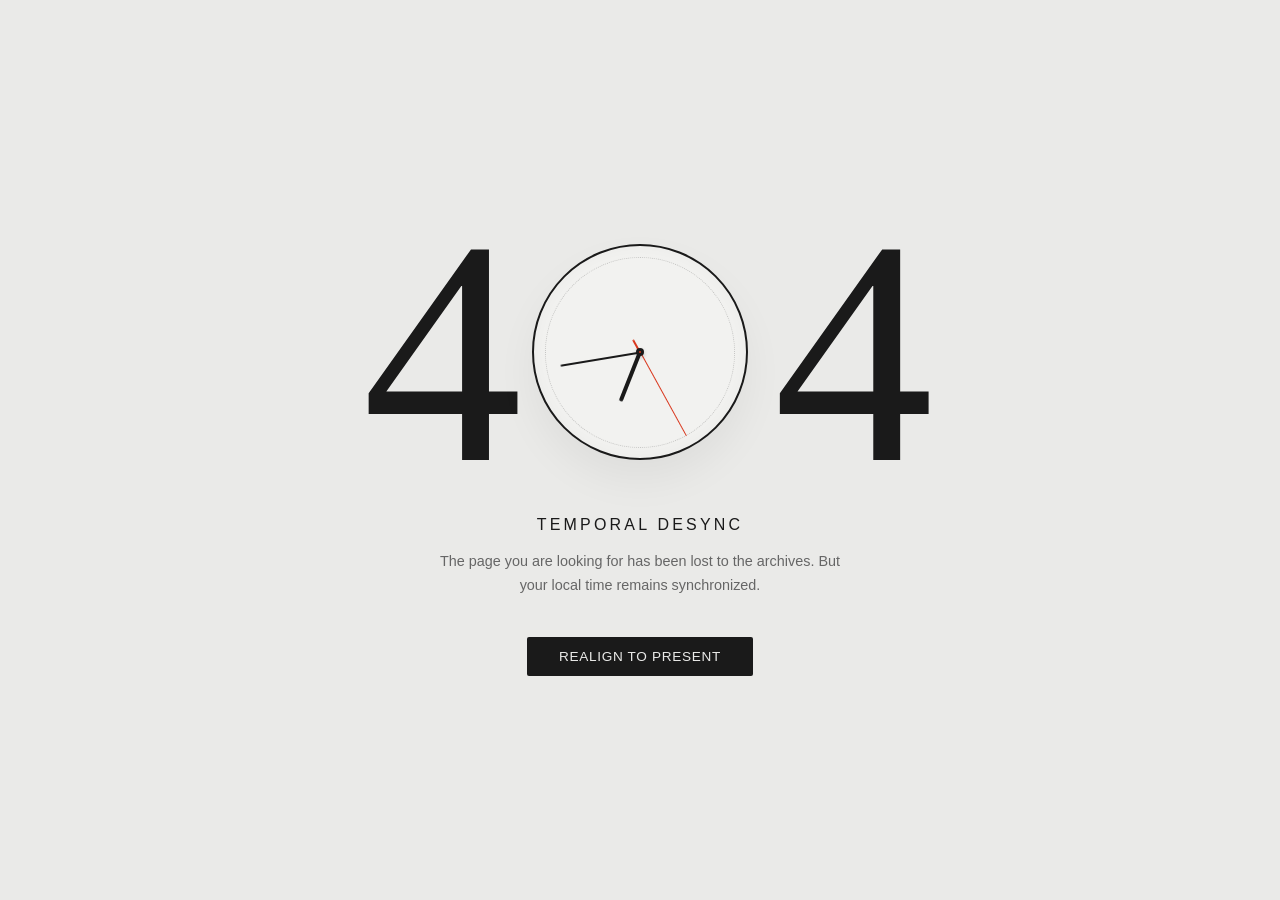
<file: index.html>
<!-- 
© 2026 Not Found Pages · 404-analog-clock-temporal-error-page
Released under the MIT License

Repository → https://github.com/notfoundpages/404-analog-clock-temporal-error-page
Live Preview → https://notfoundpages.github.io/404-analog-clock-temporal-error-page

Discover the full collection → https://notfoundpages.github.io
-->

<!DOCTYPE html>
<html lang="en">

<head>

  <!-- Character Encoding & Viewport -->
  <meta charset="UTF-8">
  <meta name="viewport" content="width=device-width, initial-scale=1.0">
  <meta http-equiv="X-UA-Compatible" content="IE=edge">

  <!-- Primary Meta Tags -->
  <title>404-analog-clock-temporal-error-page ~ notfoundpages</title>
  <meta name="title" content="404-analog-clock-temporal-error-page ~ notfoundpages">
  <meta name="description"
    content="A premium time-themed 404 error page featuring a live analog clock integrated into the design. Inspired by temporal desynchronization, it blends elegant typography, smooth real-time animations, and minimal UI. Built with pure HTML, CSS & JavaScript, it's lightweight, responsive, and perfect for modern creative web experiences and developer portfolios.">
  <meta name="keywords"
    content="404 page, lost in time, temporal desync, analog clock 404, error page design, interactive 404, HTML CSS JavaScript, responsive web design, notfoundpages, Not Found Pages, NOT FOUND PAGES, NotFoundPages, creative 404 pages, animated clock UI, minimal design, modern error page, web animation, developer portfolio UI, time themed design">

  <meta name="author" content="Not Found Pages">
  <meta name="robots" content="index, follow">
  <meta name="language" content="English">

  <!-- Open Graph / Facebook Meta Tags -->
  <meta property="og:type" content="website">
  <meta property="og:url" content="https://notfoundpages.github.io/404-analog-clock-temporal-error-page/">
  <meta property="og:title" content="404-analog-clock-temporal-error-page ~ notfoundpages">
  <meta property="og:description"
    content="A premium time-themed 404 error page featuring a live analog clock integrated into the design. Inspired by temporal desynchronization, it delivers smooth animations, elegant typography, and a modern minimal UI experience.">
  <meta property="og:image"
    content="https://notfoundpages.github.io/404-analog-clock-temporal-error-page/assets/previews/open-graph.png">
  <meta property="og:site_name" content="Not Found Pages">

  <!-- Twitter Meta Tags -->
  <meta name="twitter:card" content="summary_large_image">
  <meta name="twitter:url" content="https://notfoundpages.github.io/404-analog-clock-temporal-error-page/">
  <meta name="twitter:title" content="404-analog-clock-temporal-error-page ~ notfoundpages">
  <meta name="twitter:description"
    content="A premium time-themed 404 error page featuring a live analog clock integrated into the design. Smooth animations, minimal UI, and modern aesthetic built with HTML, CSS & JS.">
  <meta name="twitter:image"
    content="https://notfoundpages.github.io/404-analog-clock-temporal-error-page/assets/previews/open-graph.png">

  <!-- Canonical URL -->
  <link rel="canonical" href="https://notfoundpages.github.io/404-analog-clock-temporal-error-page/">

  <!-- Structured Data (JSON-LD) -->
  <script type="application/ld+json">
  {
    "@context": "https://schema.org",
    "@type": "WebPage",
    "name": "404-analog-clock-temporal-error-page",
    "description": "A premium time-themed 404 error page featuring a live analog clock integrated into the design. Inspired by temporal desynchronization, it blends elegant typography, smooth real-time animations, and minimal UI.",
    "url": "https://notfoundpages.github.io/404-analog-clock-temporal-error-page/",
    "creator": {
      "@type": "Organization",
      "name": "Not Found Pages",
      "url": "https://github.com/notfoundpages"
    },
    "isPartOf": {
      "@type": "WebSite",
      "name": "Not Found Pages",
      "url": "https://notfoundpages.github.io/"
    }
  }
  </script>

  <!-- Theme -->
  <meta name="theme-color" content="#EAEAE8">

  <!-- Stylesheets -->
  <link rel="stylesheet" href="style.css">
  
</head>

<body>

  <div class="temporal-container">
    <div class="digit">4</div>

    <div class="clock-container">
      <div class="hand hour-hand" id="hr"></div>
      <div class="hand minute-hand" id="min"></div>
      <div class="hand second-hand" id="sec"></div>
      <div class="center-pin"></div>
    </div>

    <div class="digit">4</div>
  </div>

  <div class="ui-text">
    <div class="title">Temporal Desync</div>
    <div class="subtitle">The page you are looking for has been lost to the archives. But your local time remains
      synchronized.</div>
    <a href="/" class="btn">Realign to Present</a>
  </div>

  <script src="script.js"></script>
</body>

</html>
</file>
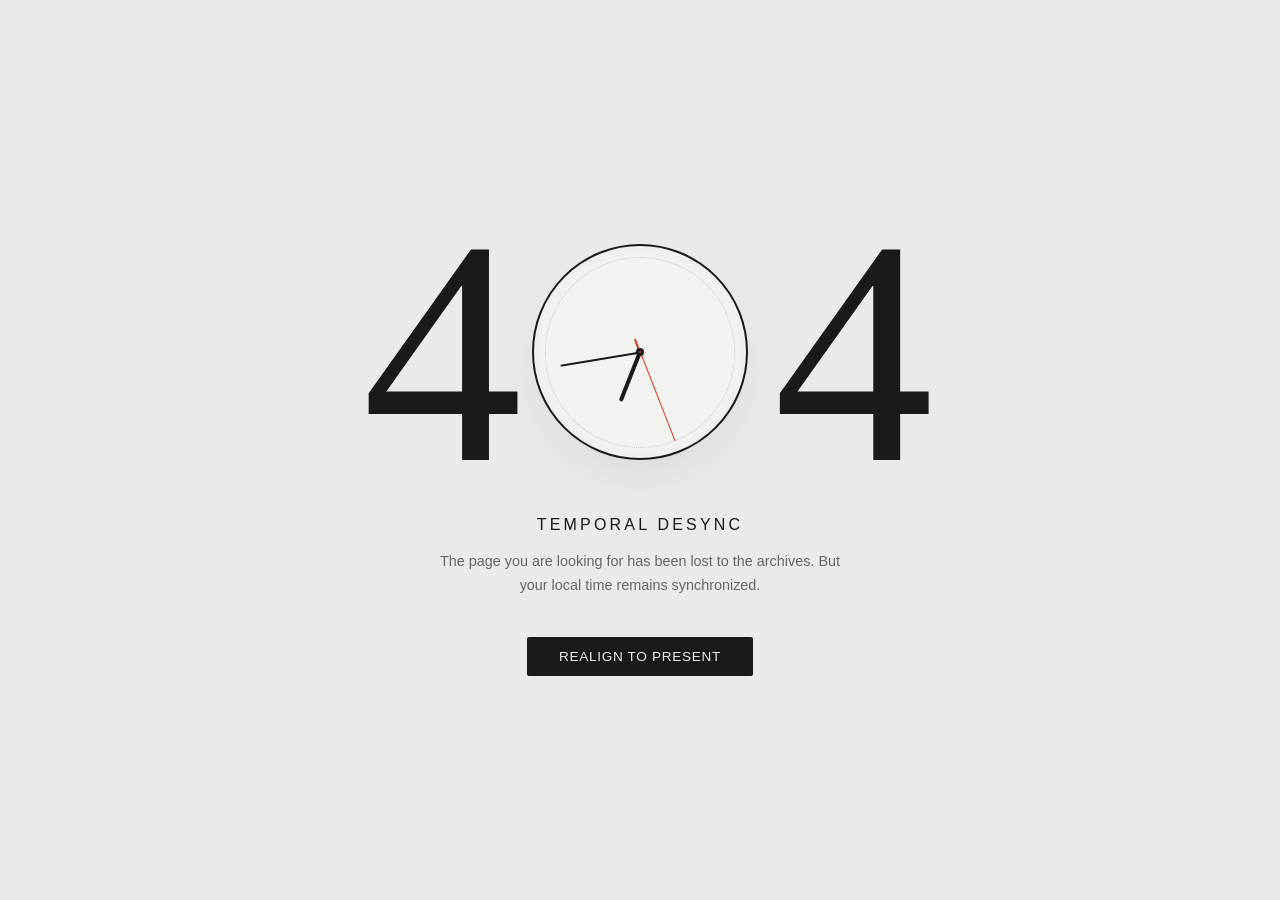
<file: inline/index.html>
<!-- 
© 2026 Not Found Pages · 404-analog-clock-temporal-error-page
Released under the MIT License

Repository → https://github.com/notfoundpages/404-analog-clock-temporal-error-page
Live Preview → https://notfoundpages.github.io/404-analog-clock-temporal-error-page

Discover the full collection → https://notfoundpages.github.io
-->

<!DOCTYPE html>
<html lang="en">

<head>

  <!-- Character Encoding & Viewport -->
  <meta charset="UTF-8">
  <meta name="viewport" content="width=device-width, initial-scale=1.0">
  <meta http-equiv="X-UA-Compatible" content="IE=edge">

  <!-- Primary Meta Tags -->
  <title>404-analog-clock-temporal-error-page ~ notfoundpages</title>
  <meta name="title" content="404-analog-clock-temporal-error-page ~ notfoundpages">
  <meta name="description"
    content="A premium time-themed 404 error page featuring a live analog clock integrated into the design. Inspired by temporal desynchronization, it blends elegant typography, smooth real-time animations, and minimal UI. Built with pure HTML, CSS & JavaScript, it's lightweight, responsive, and perfect for modern creative web experiences and developer portfolios.">
  <meta name="keywords"
    content="404 page, lost in time, temporal desync, analog clock 404, error page design, interactive 404, HTML CSS JavaScript, responsive web design, notfoundpages, Not Found Pages, NOT FOUND PAGES, NotFoundPages, creative 404 pages, animated clock UI, minimal design, modern error page, web animation, developer portfolio UI, time themed design">

  <meta name="author" content="Not Found Pages">
  <meta name="robots" content="index, follow">
  <meta name="language" content="English">

  <!-- Open Graph / Facebook Meta Tags -->
  <meta property="og:type" content="website">
  <meta property="og:url" content="https://notfoundpages.github.io/404-analog-clock-temporal-error-page/">
  <meta property="og:title" content="404-analog-clock-temporal-error-page ~ notfoundpages">
  <meta property="og:description"
    content="A premium time-themed 404 error page featuring a live analog clock integrated into the design. Inspired by temporal desynchronization, it delivers smooth animations, elegant typography, and a modern minimal UI experience.">
  <meta property="og:image"
    content="https://notfoundpages.github.io/404-analog-clock-temporal-error-page/assets/previews/open-graph.png">
  <meta property="og:site_name" content="Not Found Pages">

  <!-- Twitter Meta Tags -->
  <meta name="twitter:card" content="summary_large_image">
  <meta name="twitter:url" content="https://notfoundpages.github.io/404-analog-clock-temporal-error-page/">
  <meta name="twitter:title" content="404-analog-clock-temporal-error-page ~ notfoundpages">
  <meta name="twitter:description"
    content="A premium time-themed 404 error page featuring a live analog clock integrated into the design. Smooth animations, minimal UI, and modern aesthetic built with HTML, CSS & JS.">
  <meta name="twitter:image"
    content="https://notfoundpages.github.io/404-analog-clock-temporal-error-page/assets/previews/open-graph.png">

  <!-- Canonical URL -->
  <link rel="canonical" href="https://notfoundpages.github.io/404-analog-clock-temporal-error-page/">

  <!-- Structured Data (JSON-LD) -->
  <script type="application/ld+json">
  {
    "@context": "https://schema.org",
    "@type": "WebPage",
    "name": "404-analog-clock-temporal-error-page",
    "description": "A premium time-themed 404 error page featuring a live analog clock integrated into the design. Inspired by temporal desynchronization, it blends elegant typography, smooth real-time animations, and minimal UI.",
    "url": "https://notfoundpages.github.io/404-analog-clock-temporal-error-page/",
    "creator": {
      "@type": "Organization",
      "name": "Not Found Pages",
      "url": "https://github.com/notfoundpages"
    },
    "isPartOf": {
      "@type": "WebSite",
      "name": "Not Found Pages",
      "url": "https://notfoundpages.github.io/"
    }
  }
  </script>

  <!-- Theme -->
  <meta name="theme-color" content="#EAEAE8">

  <style>
    :root {
      --bg-color: #EAEAE8;
      /* A sophisticated, warm stone gray */
      --text-dark: #1A1A1A;
      --accent: #D9381E;
      /* A striking, mechanical vermilion red for the second hand */
    }

    * {
      margin: 0;
      padding: 0;
      box-sizing: border-box;
    }

    body {
      background-color: var(--bg-color);
      color: var(--text-dark);
      height: 100vh;
      display: flex;
      flex-direction: column;
      justify-content: center;
      align-items: center;
      overflow: hidden;
      -webkit-font-smoothing: antialiased;
    }

    /* === The 404 Temporal Display === */
    .temporal-container {
      display: flex;
      align-items: center;
      justify-content: center;
      gap: 2vw;
      /* Spacing between 4s and the clock */
      margin-bottom: 4vh;
    }

    .digit {
      font-family: 'Cormorant Garamond', serif;
      font-size: clamp(8rem, 25vw, 20rem);
      font-weight: 300;
      line-height: 0.8;
      color: var(--text-dark);
      letter-spacing: -0.05em;
    }

    /* === The Analog Clock (The '0') === */
    .clock-container {
      position: relative;
      /* Matches the visual weight and height of the 4s */
      width: clamp(5.5rem, 17vw, 13.5rem);
      height: clamp(5.5rem, 17vw, 13.5rem);
      border-radius: 50%;
      border: 2px solid var(--text-dark);
      box-shadow: inset 0 0 20px rgba(0, 0, 0, 0.03),
        0 20px 40px rgba(0, 0, 0, 0.05);
      background: #F2F2F0;
    }

    /* Subtle clock dial markings for scale */
    .clock-container::before {
      content: '';
      position: absolute;
      top: 5%;
      left: 5%;
      right: 5%;
      bottom: 5%;
      border-radius: 50%;
      border: 1px dotted rgba(26, 26, 26, 0.2);
      pointer-events: none;
    }

    .center-pin {
      position: absolute;
      top: 50%;
      left: 50%;
      transform: translate(-50%, -50%);
      width: 8px;
      height: 8px;
      background-color: var(--text-dark);
      border-radius: 50%;
      z-index: 10;
      box-shadow: 0 2px 4px rgba(0, 0, 0, 0.2);
    }

    .center-pin::after {
      content: '';
      position: absolute;
      top: 50%;
      left: 50%;
      transform: translate(-50%, -50%);
      width: 2px;
      height: 2px;
      background-color: var(--accent);
      border-radius: 50%;
      z-index: 11;
    }

    /* Clock Hands Base */
    .hand {
      position: absolute;
      bottom: 50%;
      left: 50%;
      transform-origin: bottom center;
      border-radius: 4px 4px 0 0;
      z-index: 5;
      will-change: transform;
      /* Hardware acceleration for buttery smooth sweeps */
    }

    .hour-hand {
      width: 4px;
      height: 25%;
      background-color: var(--text-dark);
      margin-left: -2px;
    }

    .minute-hand {
      width: 2px;
      height: 38%;
      background-color: var(--text-dark);
      margin-left: -1px;
    }

    .second-hand {
      width: 1px;
      height: 45%;
      background-color: var(--accent);
      margin-left: -0.5px;
      z-index: 6;
    }

    /* Counterweight for the sweeping second hand */
    .second-hand::after {
      content: '';
      position: absolute;
      bottom: -15%;
      left: 50%;
      transform: translateX(-50%);
      width: 2px;
      height: 15%;
      background-color: var(--accent);
      border-radius: 0 0 2px 2px;
    }

    /* === UI Overlay & Typography === */
    .ui-text {
      font-family: 'Inter', sans-serif;
      text-align: center;
      animation: fadeIn 1.5s ease-out forwards;
    }

    .title {
      font-size: 1rem;
      font-weight: 500;
      text-transform: uppercase;
      letter-spacing: 0.2em;
      margin-bottom: 1rem;
      color: var(--text-dark);
    }

    .subtitle {
      font-size: 0.9rem;
      font-weight: 300;
      color: #666;
      max-width: 400px;
      line-height: 1.6;
      margin: 0 auto 2.5rem auto;
    }

    .btn {
      display: inline-flex;
      align-items: center;
      padding: 12px 32px;
      font-family: 'Inter', sans-serif;
      font-size: 0.85rem;
      font-weight: 500;
      letter-spacing: 0.05em;
      text-transform: uppercase;
      color: var(--bg-color);
      background-color: var(--text-dark);
      text-decoration: none;
      border-radius: 2px;
      transition: all 0.3s ease;
      position: relative;
      overflow: hidden;
    }

    .btn:hover {
      background-color: var(--accent);
      transform: translateY(-2px);
      box-shadow: 0 10px 20px rgba(217, 56, 30, 0.2);
    }

    @keyframes fadeIn {
      from {
        opacity: 0;
        transform: translateY(10px);
      }

      to {
        opacity: 1;
        transform: translateY(0);
      }
    }
  </style>
</head>

<body>

  <div class="temporal-container">
    <div class="digit">4</div>

    <div class="clock-container">
      <div class="hand hour-hand" id="hr"></div>
      <div class="hand minute-hand" id="min"></div>
      <div class="hand second-hand" id="sec"></div>
      <div class="center-pin"></div>
    </div>

    <div class="digit">4</div>
  </div>

  <div class="ui-text">
    <div class="title">Temporal Desync</div>
    <div class="subtitle">The page you are looking for has been lost to the archives. But your local time remains
      synchronized.</div>
    <a href="/" class="btn">Realign to Present</a>
  </div>

  <script>
    /**
     * Temporal Synchronizer Engine
     * Uses the High-Resolution Time API for a flawlessly smooth analog sweep.
     */
    const hourHand = document.getElementById('hr');
    const minuteHand = document.getElementById('min');
    const secondHand = document.getElementById('sec');

    function updateClock() {
      // Fetch local system time
      const now = new Date();

      const hours = now.getHours();
      const minutes = now.getMinutes();
      const seconds = now.getSeconds();
      const milliseconds = now.getMilliseconds();

      // Calculate precise degrees
      // Adding milliseconds to the second calculation creates the smooth, continuous sweep
      const secDeg = ((seconds + (milliseconds / 1000)) / 60) * 360;

      // Minutes move fractionally based on the current second
      const minDeg = ((minutes + (seconds / 60)) / 60) * 360;

      // Hours move fractionally based on the current minute (Modulus 12 for 12hr clock face)
      const hrDeg = (((hours % 12) + (minutes / 60)) / 12) * 360;

      // Apply rotations using hardware-accelerated 3D transforms
      secondHand.style.transform = `rotateZ(${secDeg}deg)`;
      minuteHand.style.transform = `rotateZ(${minDeg}deg)`;
      hourHand.style.transform = `rotateZ(${hrDeg}deg)`;

      // Loop on the browser's optimal paint cycle
      requestAnimationFrame(updateClock);
    }

    // Initialize the temporal loop
    requestAnimationFrame(updateClock);
  </script>
</body>

</html>
</file>
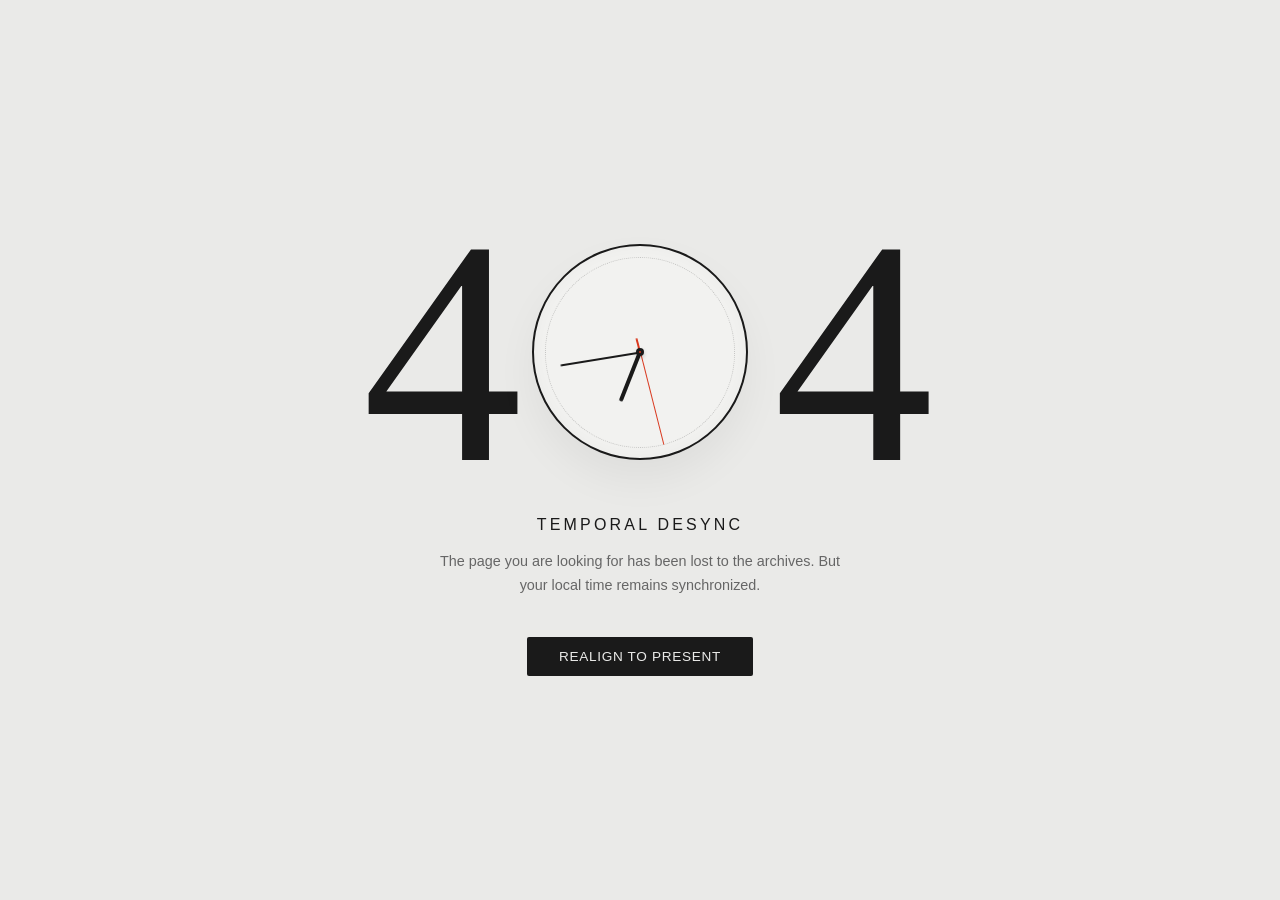
<file: inline/index.min.html>
<!-- 
© 2026 Not Found Pages · 404-analog-clock-temporal-error-page
Released under the MIT License

Repository → https://github.com/notfoundpages/404-analog-clock-temporal-error-page
Live Preview → https://notfoundpages.github.io/404-analog-clock-temporal-error-page

Discover the full collection → https://notfoundpages.github.io
-->

<!DOCTYPE html><html lang="en"><head><meta charset="UTF-8"><meta name="viewport" content="width=device-width, initial-scale=1.0"><meta http-equiv="X-UA-Compatible" content="IE=edge"><title>404-analog-clock-temporal-error-page ~ notfoundpages</title><meta name="title" content="404-analog-clock-temporal-error-page ~ notfoundpages"><meta name="description" content="A premium time-themed 404 error page featuring a live analog clock integrated into the design. Inspired by temporal desynchronization, it blends elegant typography, smooth real-time animations, and minimal UI. Built with pure HTML, CSS & JavaScript, it's lightweight, responsive, and perfect for modern creative web experiences and developer portfolios."><meta name="keywords" content="404 page, lost in time, temporal desync, analog clock 404, error page design, interactive 404, HTML CSS JavaScript, responsive web design, notfoundpages, Not Found Pages, NOT FOUND PAGES, NotFoundPages, creative 404 pages, animated clock UI, minimal design, modern error page, web animation, developer portfolio UI, time themed design"><meta name="author" content="Not Found Pages"><meta name="robots" content="index, follow"><meta name="language" content="English"><meta property="og:type" content="website"><meta property="og:url" content="https://notfoundpages.github.io/404-analog-clock-temporal-error-page/"><meta property="og:title" content="404-analog-clock-temporal-error-page ~ notfoundpages"><meta property="og:description" content="A premium time-themed 404 error page featuring a live analog clock integrated into the design. Inspired by temporal desynchronization, it delivers smooth animations, elegant typography, and a modern minimal UI experience."><meta property="og:image" content="https://notfoundpages.github.io/404-analog-clock-temporal-error-page/assets/previews/open-graph.png"><meta property="og:site_name" content="Not Found Pages"><meta name="twitter:card" content="summary_large_image"><meta name="twitter:url" content="https://notfoundpages.github.io/404-analog-clock-temporal-error-page/"><meta name="twitter:title" content="404-analog-clock-temporal-error-page ~ notfoundpages"><meta name="twitter:description" content="A premium time-themed 404 error page featuring a live analog clock integrated into the design. Smooth animations, minimal UI, and modern aesthetic built with HTML, CSS & JS."><meta name="twitter:image" content="https://notfoundpages.github.io/404-analog-clock-temporal-error-page/assets/previews/open-graph.png"><link rel="canonical" href="https://notfoundpages.github.io/404-analog-clock-temporal-error-page/"><script type="application/ld+json"> { "@context": "https://schema.org", "@type": "WebPage", "name": "404-analog-clock-temporal-error-page", "description": "A premium time-themed 404 error page featuring a live analog clock integrated into the design. Inspired by temporal desynchronization, it blends elegant typography, smooth real-time animations, and minimal UI.", "url": "https://notfoundpages.github.io/404-analog-clock-temporal-error-page/", "creator": { "@type": "Organization", "name": "Not Found Pages", "url": "https://github.com/notfoundpages" }, "isPartOf": { "@type": "WebSite", "name": "Not Found Pages", "url": "https://notfoundpages.github.io/" } } </script><meta name="theme-color" content="#EAEAE8"><style> :root { --bg-color: #EAEAE8; --text-dark: #1A1A1A; --accent: #D9381E; } * { margin: 0; padding: 0; box-sizing: border-box; } body { background-color: var(--bg-color); color: var(--text-dark); height: 100vh; display: flex; flex-direction: column; justify-content: center; align-items: center; overflow: hidden; -webkit-font-smoothing: antialiased; } .temporal-container { display: flex; align-items: center; justify-content: center; gap: 2vw; margin-bottom: 4vh; } .digit { font-family: 'Cormorant Garamond', serif; font-size: clamp(8rem, 25vw, 20rem); font-weight: 300; line-height: 0.8; color: var(--text-dark); letter-spacing: -0.05em; } .clock-container { position: relative; width: clamp(5.5rem, 17vw, 13.5rem); height: clamp(5.5rem, 17vw, 13.5rem); border-radius: 50%; border: 2px solid var(--text-dark); box-shadow: inset 0 0 20px rgba(0, 0, 0, 0.03), 0 20px 40px rgba(0, 0, 0, 0.05); background: #F2F2F0; } .clock-container::before { content: ''; position: absolute; top: 5%; left: 5%; right: 5%; bottom: 5%; border-radius: 50%; border: 1px dotted rgba(26, 26, 26, 0.2); pointer-events: none; } .center-pin { position: absolute; top: 50%; left: 50%; transform: translate(-50%, -50%); width: 8px; height: 8px; background-color: var(--text-dark); border-radius: 50%; z-index: 10; box-shadow: 0 2px 4px rgba(0, 0, 0, 0.2); } .center-pin::after { content: ''; position: absolute; top: 50%; left: 50%; transform: translate(-50%, -50%); width: 2px; height: 2px; background-color: var(--accent); border-radius: 50%; z-index: 11; } .hand { position: absolute; bottom: 50%; left: 50%; transform-origin: bottom center; border-radius: 4px 4px 0 0; z-index: 5; will-change: transform; } .hour-hand { width: 4px; height: 25%; background-color: var(--text-dark); margin-left: -2px; } .minute-hand { width: 2px; height: 38%; background-color: var(--text-dark); margin-left: -1px; } .second-hand { width: 1px; height: 45%; background-color: var(--accent); margin-left: -0.5px; z-index: 6; } .second-hand::after { content: ''; position: absolute; bottom: -15%; left: 50%; transform: translateX(-50%); width: 2px; height: 15%; background-color: var(--accent); border-radius: 0 0 2px 2px; } .ui-text { font-family: 'Inter', sans-serif; text-align: center; animation: fadeIn 1.5s ease-out forwards; } .title { font-size: 1rem; font-weight: 500; text-transform: uppercase; letter-spacing: 0.2em; margin-bottom: 1rem; color: var(--text-dark); } .subtitle { font-size: 0.9rem; font-weight: 300; color: #666; max-width: 400px; line-height: 1.6; margin: 0 auto 2.5rem auto; } .btn { display: inline-flex; align-items: center; padding: 12px 32px; font-family: 'Inter', sans-serif; font-size: 0.85rem; font-weight: 500; letter-spacing: 0.05em; text-transform: uppercase; color: var(--bg-color); background-color: var(--text-dark); text-decoration: none; border-radius: 2px; transition: all 0.3s ease; position: relative; overflow: hidden; } .btn:hover { background-color: var(--accent); transform: translateY(-2px); box-shadow: 0 10px 20px rgba(217, 56, 30, 0.2); } @keyframes fadeIn { from { opacity: 0; transform: translateY(10px); } to { opacity: 1; transform: translateY(0); } } </style></head><body><div class="temporal-container"><div class="digit">4</div><div class="clock-container"><div class="hand hour-hand" id="hr"></div><div class="hand minute-hand" id="min"></div><div class="hand second-hand" id="sec"></div><div class="center-pin"></div></div><div class="digit">4</div></div><div class="ui-text"><div class="title">Temporal Desync</div><div class="subtitle">The page you are looking for has been lost to the archives. But your local time remains synchronized.</div><a href="/" class="btn">Realign to Present</a></div><script> const hourHand = document.getElementById('hr'); const minuteHand = document.getElementById('min'); const secondHand = document.getElementById('sec'); function updateClock() { const now = new Date(); const hours = now.getHours(); const minutes = now.getMinutes(); const seconds = now.getSeconds(); const milliseconds = now.getMilliseconds(); const secDeg = ((seconds + (milliseconds / 1000)) / 60) * 360; const minDeg = ((minutes + (seconds / 60)) / 60) * 360; const hrDeg = (((hours % 12) + (minutes / 60)) / 12) * 360; secondHand.style.transform = `rotateZ(${secDeg}deg)`; minuteHand.style.transform = `rotateZ(${minDeg}deg)`; hourHand.style.transform = `rotateZ(${hrDeg}deg)`; requestAnimationFrame(updateClock); } requestAnimationFrame(updateClock); </script></body></html>
</file>
<file: style.css>
/*
© 2026 Not Found Pages · 404-analog-clock-temporal-error-page
Released under the MIT License

Repository → https://github.com/notfoundpages/404-analog-clock-temporal-error-page
Live Preview → https://notfoundpages.github.io/404-analog-clock-temporal-error-page

Discover the full collection → https://notfoundpages.github.io
*/

:root {
  --bg-color: #EAEAE8;
  /* A sophisticated, warm stone gray */
  --text-dark: #1A1A1A;
  --accent: #D9381E;
  /* A striking, mechanical vermilion red for the second hand */
}

* {
  margin: 0;
  padding: 0;
  box-sizing: border-box;
}

body {
  background-color: var(--bg-color);
  color: var(--text-dark);
  height: 100vh;
  display: flex;
  flex-direction: column;
  justify-content: center;
  align-items: center;
  overflow: hidden;
  -webkit-font-smoothing: antialiased;
}

/* === The 404 Temporal Display === */
.temporal-container {
  display: flex;
  align-items: center;
  justify-content: center;
  gap: 2vw;
  /* Spacing between 4s and the clock */
  margin-bottom: 4vh;
}

.digit {
  font-family: 'Cormorant Garamond', serif;
  font-size: clamp(8rem, 25vw, 20rem);
  font-weight: 300;
  line-height: 0.8;
  color: var(--text-dark);
  letter-spacing: -0.05em;
}

/* === The Analog Clock (The '0') === */
.clock-container {
  position: relative;
  /* Matches the visual weight and height of the 4s */
  width: clamp(5.5rem, 17vw, 13.5rem);
  height: clamp(5.5rem, 17vw, 13.5rem);
  border-radius: 50%;
  border: 2px solid var(--text-dark);
  box-shadow: inset 0 0 20px rgba(0, 0, 0, 0.03),
    0 20px 40px rgba(0, 0, 0, 0.05);
  background: #F2F2F0;
}

/* Subtle clock dial markings for scale */
.clock-container::before {
  content: '';
  position: absolute;
  top: 5%;
  left: 5%;
  right: 5%;
  bottom: 5%;
  border-radius: 50%;
  border: 1px dotted rgba(26, 26, 26, 0.2);
  pointer-events: none;
}

.center-pin {
  position: absolute;
  top: 50%;
  left: 50%;
  transform: translate(-50%, -50%);
  width: 8px;
  height: 8px;
  background-color: var(--text-dark);
  border-radius: 50%;
  z-index: 10;
  box-shadow: 0 2px 4px rgba(0, 0, 0, 0.2);
}

.center-pin::after {
  content: '';
  position: absolute;
  top: 50%;
  left: 50%;
  transform: translate(-50%, -50%);
  width: 2px;
  height: 2px;
  background-color: var(--accent);
  border-radius: 50%;
  z-index: 11;
}

/* Clock Hands Base */
.hand {
  position: absolute;
  bottom: 50%;
  left: 50%;
  transform-origin: bottom center;
  border-radius: 4px 4px 0 0;
  z-index: 5;
  will-change: transform;
  /* Hardware acceleration for buttery smooth sweeps */
}

.hour-hand {
  width: 4px;
  height: 25%;
  background-color: var(--text-dark);
  margin-left: -2px;
}

.minute-hand {
  width: 2px;
  height: 38%;
  background-color: var(--text-dark);
  margin-left: -1px;
}

.second-hand {
  width: 1px;
  height: 45%;
  background-color: var(--accent);
  margin-left: -0.5px;
  z-index: 6;
}

/* Counterweight for the sweeping second hand */
.second-hand::after {
  content: '';
  position: absolute;
  bottom: -15%;
  left: 50%;
  transform: translateX(-50%);
  width: 2px;
  height: 15%;
  background-color: var(--accent);
  border-radius: 0 0 2px 2px;
}

/* === UI Overlay & Typography === */
.ui-text {
  font-family: 'Inter', sans-serif;
  text-align: center;
  animation: fadeIn 1.5s ease-out forwards;
}

.title {
  font-size: 1rem;
  font-weight: 500;
  text-transform: uppercase;
  letter-spacing: 0.2em;
  margin-bottom: 1rem;
  color: var(--text-dark);
}

.subtitle {
  font-size: 0.9rem;
  font-weight: 300;
  color: #666;
  max-width: 400px;
  line-height: 1.6;
  margin: 0 auto 2.5rem auto;
}

.btn {
  display: inline-flex;
  align-items: center;
  padding: 12px 32px;
  font-family: 'Inter', sans-serif;
  font-size: 0.85rem;
  font-weight: 500;
  letter-spacing: 0.05em;
  text-transform: uppercase;
  color: var(--bg-color);
  background-color: var(--text-dark);
  text-decoration: none;
  border-radius: 2px;
  transition: all 0.3s ease;
  position: relative;
  overflow: hidden;
}

.btn:hover {
  background-color: var(--accent);
  transform: translateY(-2px);
  box-shadow: 0 10px 20px rgba(217, 56, 30, 0.2);
}

@keyframes fadeIn {
  from {
    opacity: 0;
    transform: translateY(10px);
  }

  to {
    opacity: 1;
    transform: translateY(0);
  }
}
</file>
